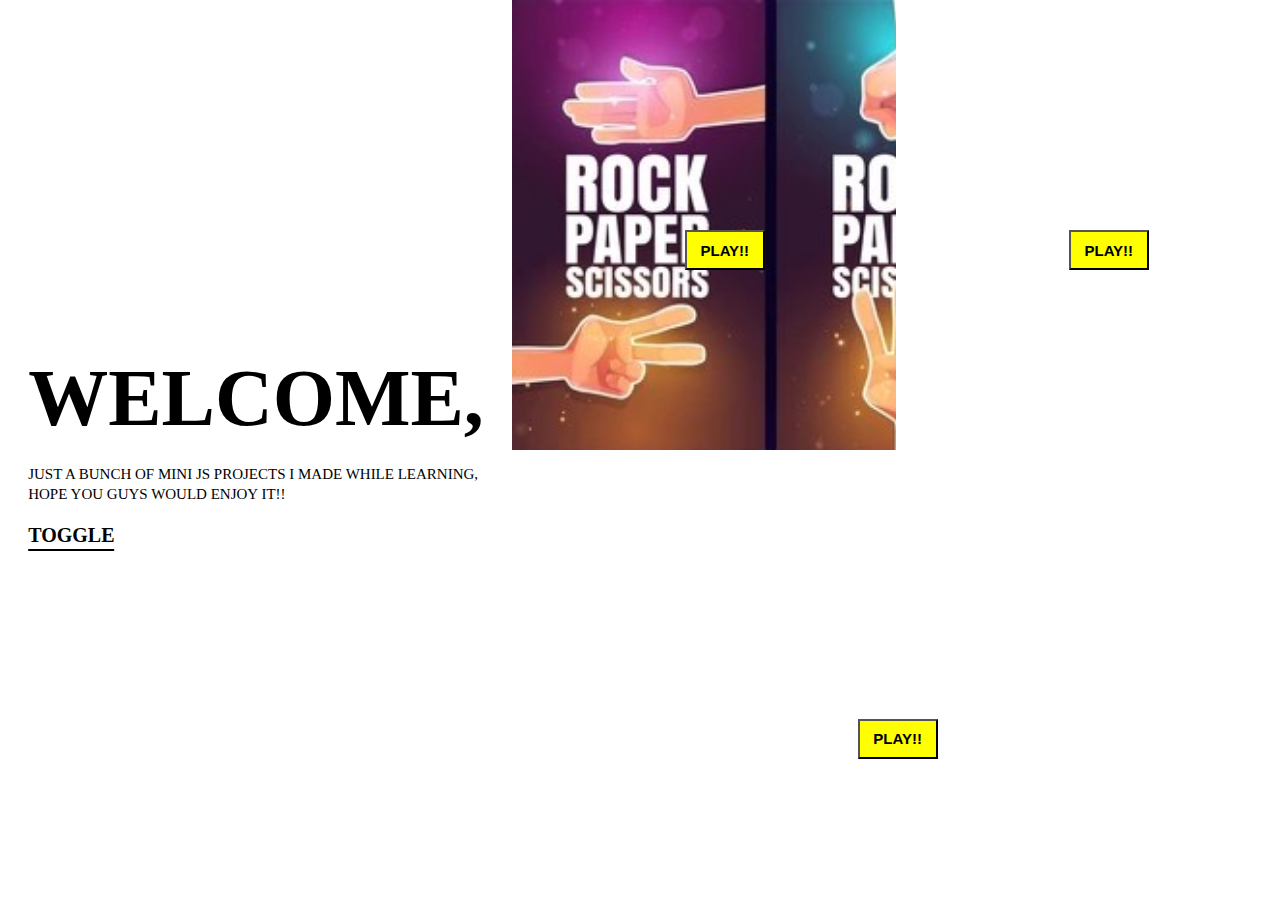
<file: index.html>
<!DOCTYPE html>
<html lang="en">
<head>
    <meta charset="UTF-8">
    <meta name="viewport" content="width=device-width, initial-scale=1.0">
    <title>HOME PAGE</title>
    <link rel="stylesheet" href="first.css">
</head>
<body>
    <div id="main">
        <div class="left">
            <div class="text-center">
                <h1>WELCOME,</h1>
                <p>JUST A BUNCH OF MINI JS PROJECTS I MADE WHILE LEARNING, <br> 
                    HOPE YOU GUYS WOULD ENJOY IT!!
                </p>
                <a href="#" class="toggle">TOGGLE</a>
            </div>
        </div>
        <div class="right">
            <div class="right-top">
                <div class="right-top-left">
                    <button class="left-top-button"><a href="rock.html" target="_blank">PLAY!!</a></button>
                </div>
                <div class="right-top-right">
                    <button class="right-top-button"><a href="dice.html" target="_blank">PLAY!!</a></button>
                </div>
            </div>
            <div class="right-bottom">
                    <button class="bottom-button"><a href="drumKit.html" target="_blank">PLAY!!</a></button>
            </div>
            
        </div>
    </div>
    <script src="index.js"></script>
</body>
</html>
</file>
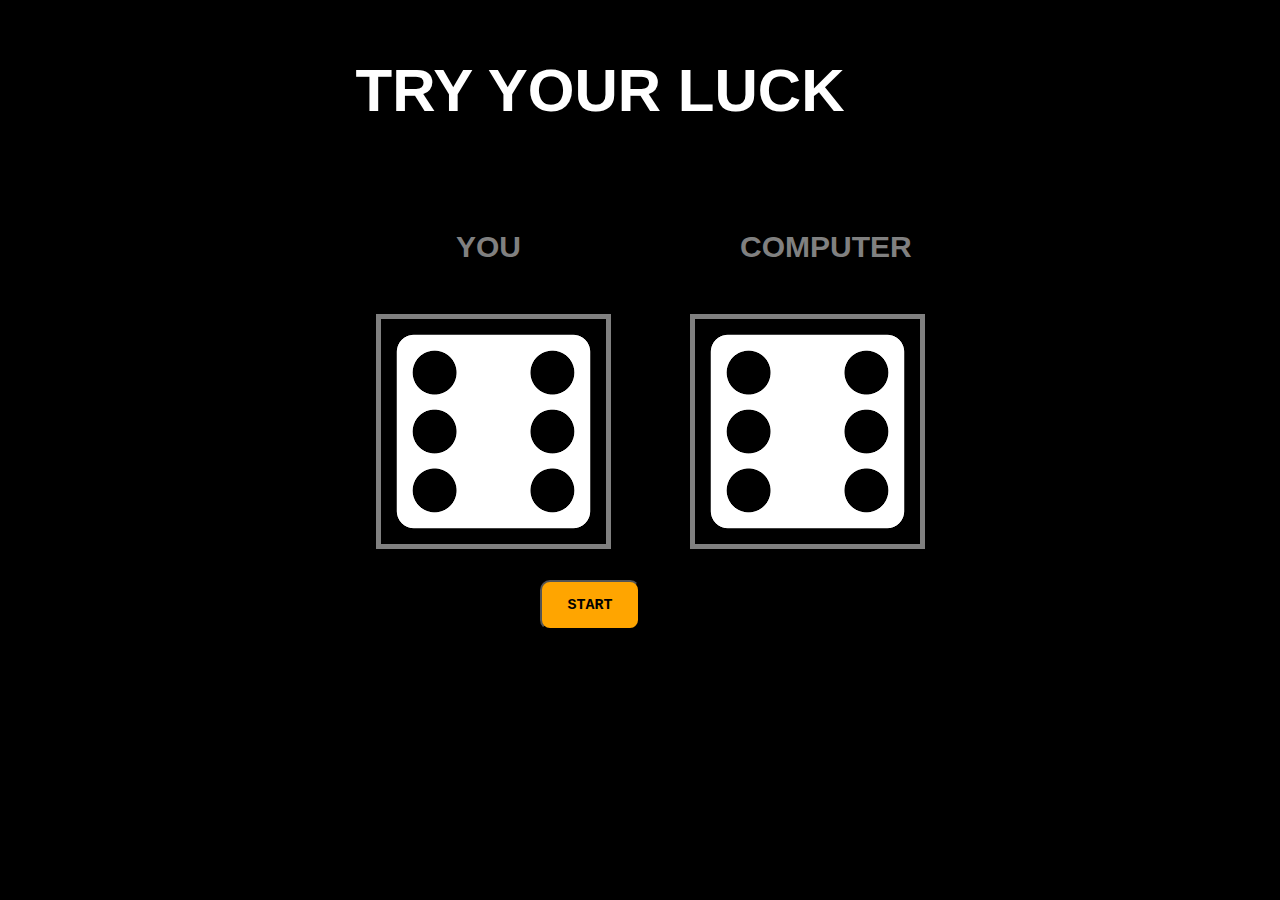
<file: dice.html>
<!DOCTYPE html>
<html lang="en">
<head>
    <meta charset="UTF-8">
    <meta name="viewport" content="width=device-width, initial-scale=1.0">
    <title>DICE GAME</title>
    <link rel="stylesheet" href="dice.css">
</head>
<body>
    <div id="main">
        <div class="heading">
            <h1>TRY YOUR LUCK</h1>
        </div>
        <div class="content">
            <div class="content-left">
                <div class="content-inner-left">
                    <h2>YOU</h2>
                    <img class="image-left" src="dice-6.png" alt="DICE-IMAGE">
                </div>
            </div>
            <div class="content-right">
                <h2>COMPUTER</h2>
                <img class="image-right" src="dice-6.png" alt="DICE-IMAGE">
            </div>
        </div>
        <div class="btn">
            <button>START</button>
        </div>
        <!-- <div class="footer">
            <h4>ARNAV UPADHYAY</h4>
        </div> -->
    </div>

    <script src="dice.js"></script>
</body>
</html>
</file>
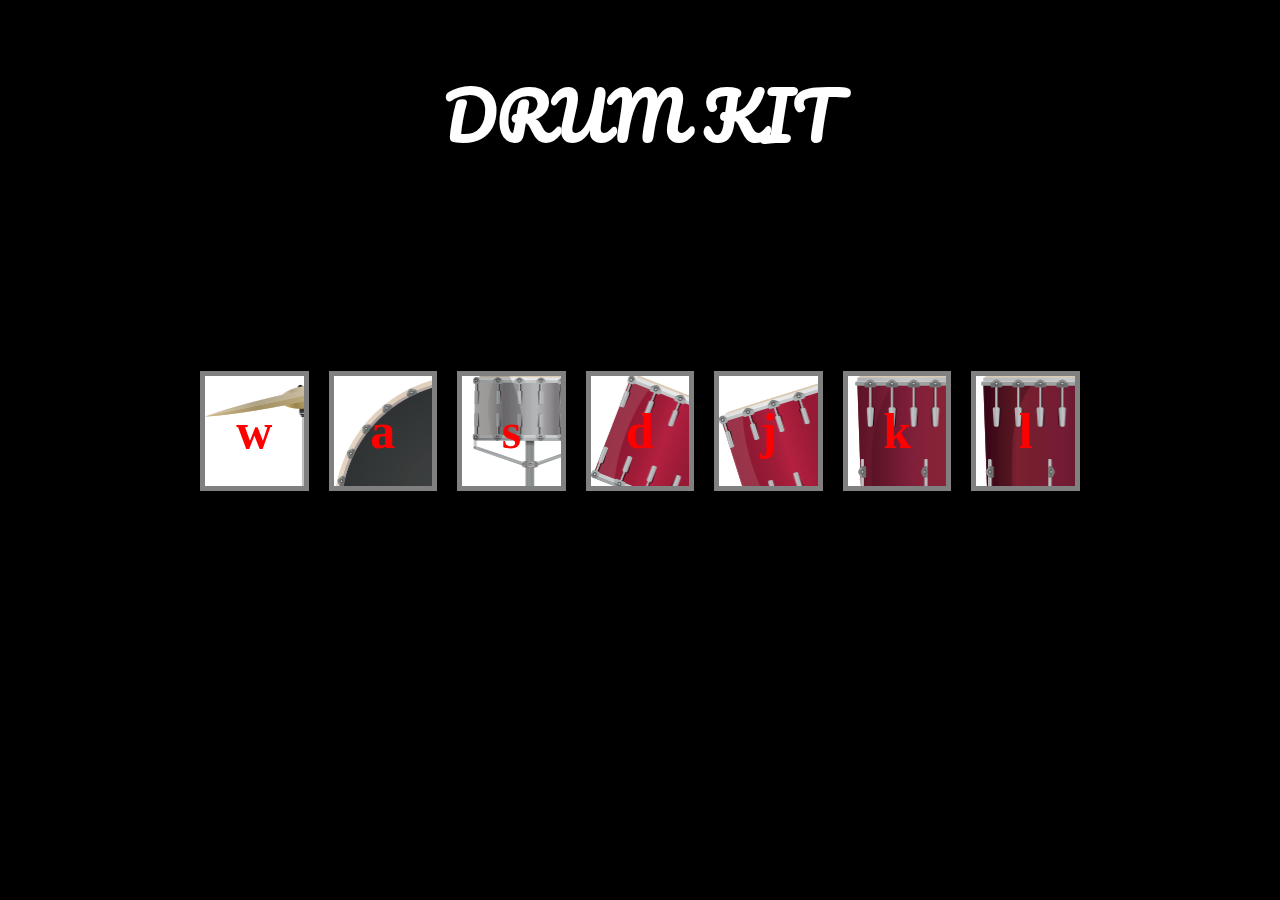
<file: drumKit.html>
<!DOCTYPE html>
<html lang="en">
<head>
    <meta charset="UTF-8">
    <meta name="viewport" content="width=device-width, initial-scale=1.0">
    <title>DRUM KIT</title>
    <link rel="stylesheet" href="drumKit.css">
</head>
<body>
    <div id="main">
        <div class="heading">
            <h1>DRUM KIT</h1>
        </div>
        <div class="keys">
            <div class="small-drums w">w</div>
            <div class="small-drums a">a</div>
            <div class="small-drums s">s</div>
            <div class="small-drums d">d</div>
            <div class="small-drums j">j</div>
            <div class="small-drums k">k</div>
            <div class="small-drums l">l</div>
        </div>
        <!-- <div class="footer">
            <p>ARNAV UPADHYAY</p>
        </div> -->
    </div>
    <script src="drumKit.js"></script>
</body>
</html>
</file>
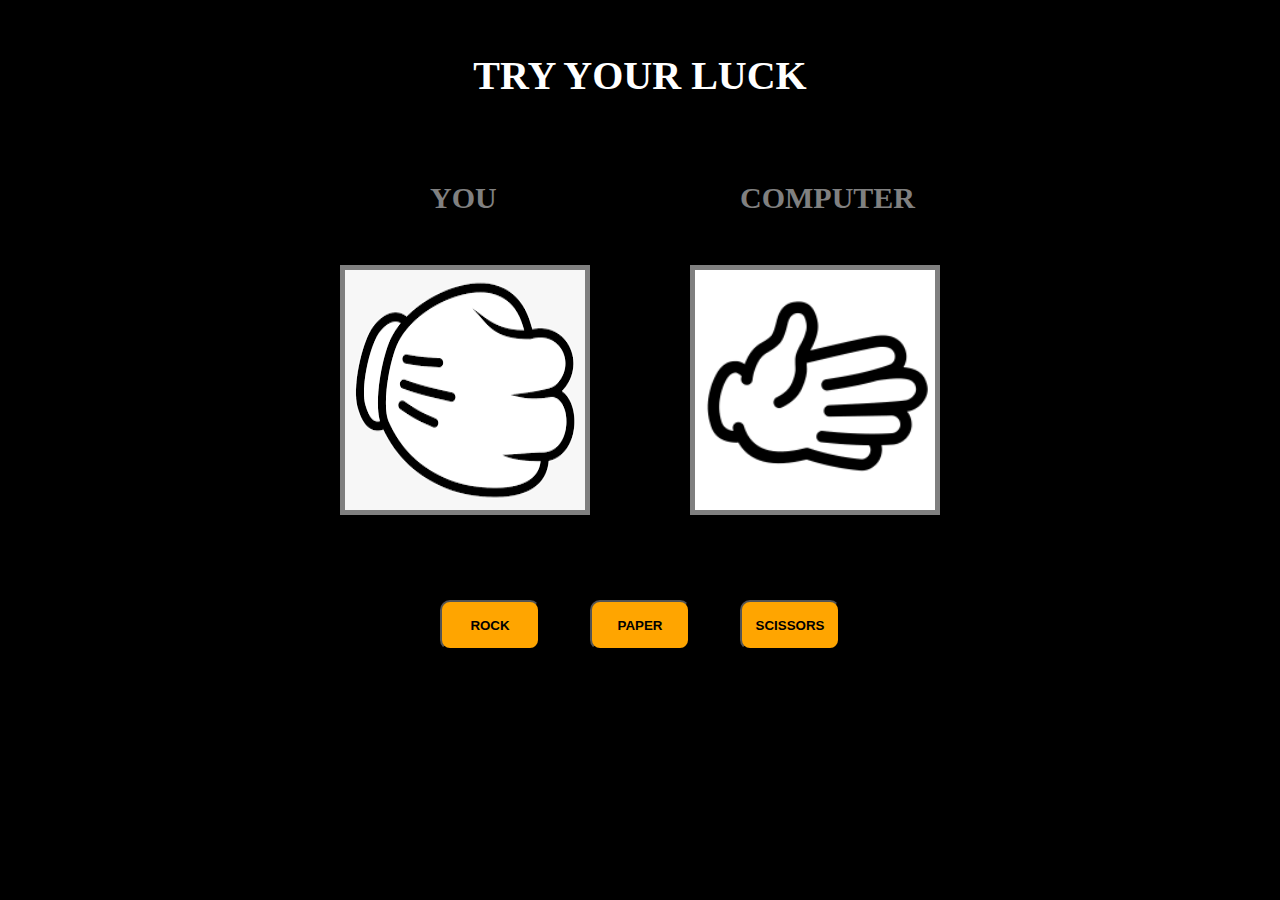
<file: rock.html>
<!DOCTYPE html>
<html lang="en">
<head>
    <meta charset="UTF-8">
    <meta name="viewport" content="width=device-width, initial-scale=1.0">
    <title>ROCK-PAPER-SCISSORS</title>
    <link rel="stylesheet" href="rock.css">
</head>
<body>
    <div id="main">
        <div class="header">
            <h1>TRY YOUR LUCK</h1>
        </div>
        <div class="content">
            <div class="content-left">
                <h2>YOU</h2>
                <img src="image1.png" alt="IMAGE">
            </div>
            <div class="content-right">
                <h2>COMPUTER</h2>
                <img src="image2.png" alt="IMAGE">
            </div>
        </div>
        <div class="btn">
            <button class="rock">ROCK</button>
            <button class="paper">PAPER</button>
            <button class="scissors">SCISSORS</button>
        </div>
        <!-- <div class="footer">
            <p>ARNAV UPADHYAY</p>
        </div> -->
    </div>
    <script src="rock.js"> </script>
</body>
</html>
</file>
<file: first.css>
*{
    Margin: 0;
    Padding: 0;
    box-sizing: border-box;
}
html,body{
    width: 100%;
    height: 100%;
}
#main{
    width: 100%;
    height: 100%;
    display: flex;
}
.left{
    width: 40%;
    height: 100%;
    position: relative;
}
/* .nav{
    width: 100%;
    height: 10%;
    padding: 10px;
    margin: 10px;
    display: flex;
    align-items: center;
}
.nav-left{
    width: 40%;
    margin-left: 20px;
    font-size: 20px;
}
.nav-right{
    width: 60%;
    display: flex;
    align-items: center;
    justify-content: end;
    font-size: 20px;
    margin-right: 40px;
    gap: 20px;
} */
/* .nav-right a{
    margin-right: 20px;
    color: black;
    text-decoration: none;
} */
/* .nav-right i{
    color: royalblue;
} */
.text-center{
    position: absolute;
    top: 50%;
    left: 50%;
    transform: translate(-50%,-50%);
}
.text-center h1{
    font-size: 80px;
    font-weight: 900;
}
.text-center p{
    font-size: 15px;
    line-height: 20px;
    margin-top: 20px;
    margin-bottom: 20px;
}
.text-center a{
    text-decoration: none;
    font-size: 20px;
    font-weight: 900;
    color: black;
    border-bottom: 2px solid black;
    padding-bottom: 3px;
}
.right{
    width: 60%;
    height: 100%;
}
.right-top{
    width: 100%;
    height: 50%;
    display: flex;
}
.right-top-left{
    width: 50%;
    height: 100%;
    background-image: url("IMAGE-2.jpg");
    background-size: cover;
}
.right-top-right{
    width: 50%;
    height: 100%;
    background-image: url("https://www.youcubed.org/wp-content/uploads/2020/03/shutterstock_1140911045.png");
    background-size: cover;
}
.right-bottom{
    width: 100%;
    height: 50%;
    background-image: url("https://img.freepik.com/premium-photo/bright-light-violet-color-drum-set_693425-5755.jpg?size=626&ext=jpg&ga=GA1.1.386372595.1697760000&semt=sph");
    background-size: cover;
}
button{
    width: 80px;
    height: 40px;
    background-color: yellow;
    font-size: 15px;
    font-weight: bolder;
}
button:hover{
    background-color: orange;
}
a{
    text-decoration: none;
    color: black;
}
.left-top-button{
    margin-top: 60%;
    margin-left: 45%;
    
}
 .right-top-button{
    margin-top: 60%;
    margin-left: 45%;
}
.bottom-button{
    margin-top: 35%;
    margin-left: 45%;
} 
@media (max-width:500px){
    #main{
        flex-direction: column;
    }
    .left{
        width: 100%;
    }
    .right{
        width: 100%;
    }
    .text-center h1{
        font-size: 60px;
    }
    button{
        width: 60px;
        height: 30px;
    }
}
</file>
<file: dice.css>
*{ 
    Margin: 0;
    Padding: 0;
    Box-sizing: border-box;
}

html,body{
    Width: 100%;
    Height: 100%;
}
#main{
    Width: 100%;
    Height: 100%;
    background-color: black;
}
.heading{
    display: flex;
    justify-content: center;
    align-items: center;
    width: 100%;
    height: 180px;
}
h1{
    margin-right: 80px;
    font-family: Arial, Helvetica, sans-serif;
    font-size: 60px;
    color: white;
}
h2{
    color: grey;
}
.content{
    width: 100%;
    height: 400px;
    display: flex;
    justify-content: center;
    align-items: center;
}
h2{
    margin: 50px;
    font-family: 'Franklin Gothic Medium', 'Arial Narrow', Arial, sans-serif;
    font-size: 30px;
}
.content-left{
    width: 50%;
    height: 100%;
    display: flex;
    justify-content: end;
}
.content-inner-left{
    height: 100%;
    width: 60%;
}
.content-inner-left h2{
    margin-left: 220px;
}
.content-inner-left img{
    margin-left:140px ;
}
img{
    border: solid grey 5px;
}
.content-right{
    width: 50%;
    height: 100%;
    margin-left: 100px;
}
.btn{
    display: flex;
    justify-content: center;
    align-items: center;
    margin-right: 100px;
}
button{
    height: 50px;
    width: 100px;
    background-color:orange;
    font-weight: bold;
    border-radius: 10px;
    font-family: 'Courier New', Courier, monospace;
    font-size: 15px;
}
button:hover{
    background-color:yellow;
}
/* .footer{
    display: flex;
    justify-content: center;
    align-items: center;
    margin-right: 100px;
    margin-top: 100px;
} */
@media (max-width:500px){
    .content{
        flex-direction: column;
    }
    .heading{
        margin-left: 25px;
    }
    .heading h1{
        font-size: 25px;
    }
    .content-left{
        margin-right: 48vh;
        margin-top: 20px;
    }
    .content-left img{
        width: 20vh;
        height: 20vh;
    }
    .content-right{
        margin-right: 10vh;
    }
    .content-right h2{
        font-size: 22px;
    }
    .content-right img{
        width: 20vh;
        height: 20vh;
    }
    .btn button{
        margin-top: 16vh;
        margin-left: 8vh;
        height: 6vh;
        width: 12vh;
    }
}
</file>
<file: drumKit.css>
@import url(https://fonts.googleapis.com/css?family=Handlee|Pacifico);
 *{ 
    Margin: 0;
    Padding: 0;
    Box-sizing: border-box;
}
html,body{
    Width: 100%;
    Height: 100%;
}
#main{
    height: 100%;
    width: 100%;
    background-color: black;
}
.heading{
    display: flex;
    justify-content: center;
}
.heading h1{
    margin-top: 60px;
    font-weight: bolder;
    font-size: 7vh;
    font-family: 'Pacifico', cursive;
    color: white;
}
.keys{
    display: flex;
    justify-content: center;
    align-items: center;
    gap: 20px;
    margin: 200px;
}
.small-drums{
    border: solid grey 5px;
    display: flex;
    justify-content: center;
    align-items: center;
    font-size: 50px;
    font-weight: bold;
    height: 120px;
    width: 120px;
    background-color: white;
    color: rgb(255, 0, 0);
}
/* .footer{
    display: flex;
    align-items: center;
    justify-content: center;
    font-weight: 500;
} */
.w{
    background-image: url("images/crash.png");
}
.a{
    background-image: url("images/kick.png");
}
.s{
    background-image: url("images/snare.png");

}
.d{
    background-image: url("images/tom1.png");
}
.j{
    background-image: url("images/tom2.png");
}
.k{
    background-image: url("images/tom3.png");
}
.l{
    background-image: url("images/tom4.png");
}
@media (max-width:500px){
    .keys{
        flex-direction: column;
        margin: 20px;
    }
    .small-drums{
        height: 9vh;
        width: 12vh;
    }
    .heading h1{
        margin-top: 20px;
        font-size: 4vh;
    }
}
</file>
<file: rock.css>
*{ 
    Margin: 0;
    Padding: 0;
    Box-sizing: border-box;
}

html,body{
    Width: 100%;
    Height: 100%;
}
#main{
    Width: 100%;
    Height: 100%;
    background-color: black;
}
.header{
    display: flex;
    align-items: center;
    justify-content: center;
    width: 100%;
    height: 100px;
}
.header h1{
    margin-top: 50px;
    color: white;
    font-size: 40px;
}
h2{
    color: grey;
}
.content{
    display: flex;
    align-items: center;
    justify-content: center;
    width: 100%;
    height: 500px;
    gap: 100px;
}
.content-left h2{
    margin-bottom: 50px;
    margin-left: 90px;
}
.content-right h2{
    margin-bottom: 50px;
    margin-left: 50px;
}
.content h2{
    font-size: 30px;
}
img{
    border: solid grey 5px;
}
.content-left img{
    height: 250px;
    width: 250px;
}
.content-right img{
    height: 250px;
    width: 250px;
}
.btn{
    display: flex;
    align-items: center;
    justify-content: center;
    margin-bottom: 100px;
    gap: 50px;
}
.btn button:hover{
    background-color: yellow;
}
.btn button{
    height: 50px;
    width: 100px;
    background-color: orange;
    border-radius: 10px;
    font-weight: 750;
}
/* .footer{
    display: flex;
    align-items: center;
    justify-content: center;
} */
@media (max-width:500px){
    .content{
        flex-direction: column;
        gap: 50px;
    }
    .content-left{
        margin-top: 25vh;
    }
    .content-left img{
        width: 20vh;
        height: 20vh;
    }
    .content-right{
        margin-bottom: 15vh;
    }
    .content-right img{
        width: 20vh;
        height: 20vh;
    }
    .btn{
        margin-top: 14vh;
        gap: 20px;
    }
    .header h1{
        font-size: 3.2vh;
    }
    .content-right h2{
        margin-left: 1vh;
    }
}
</file>
